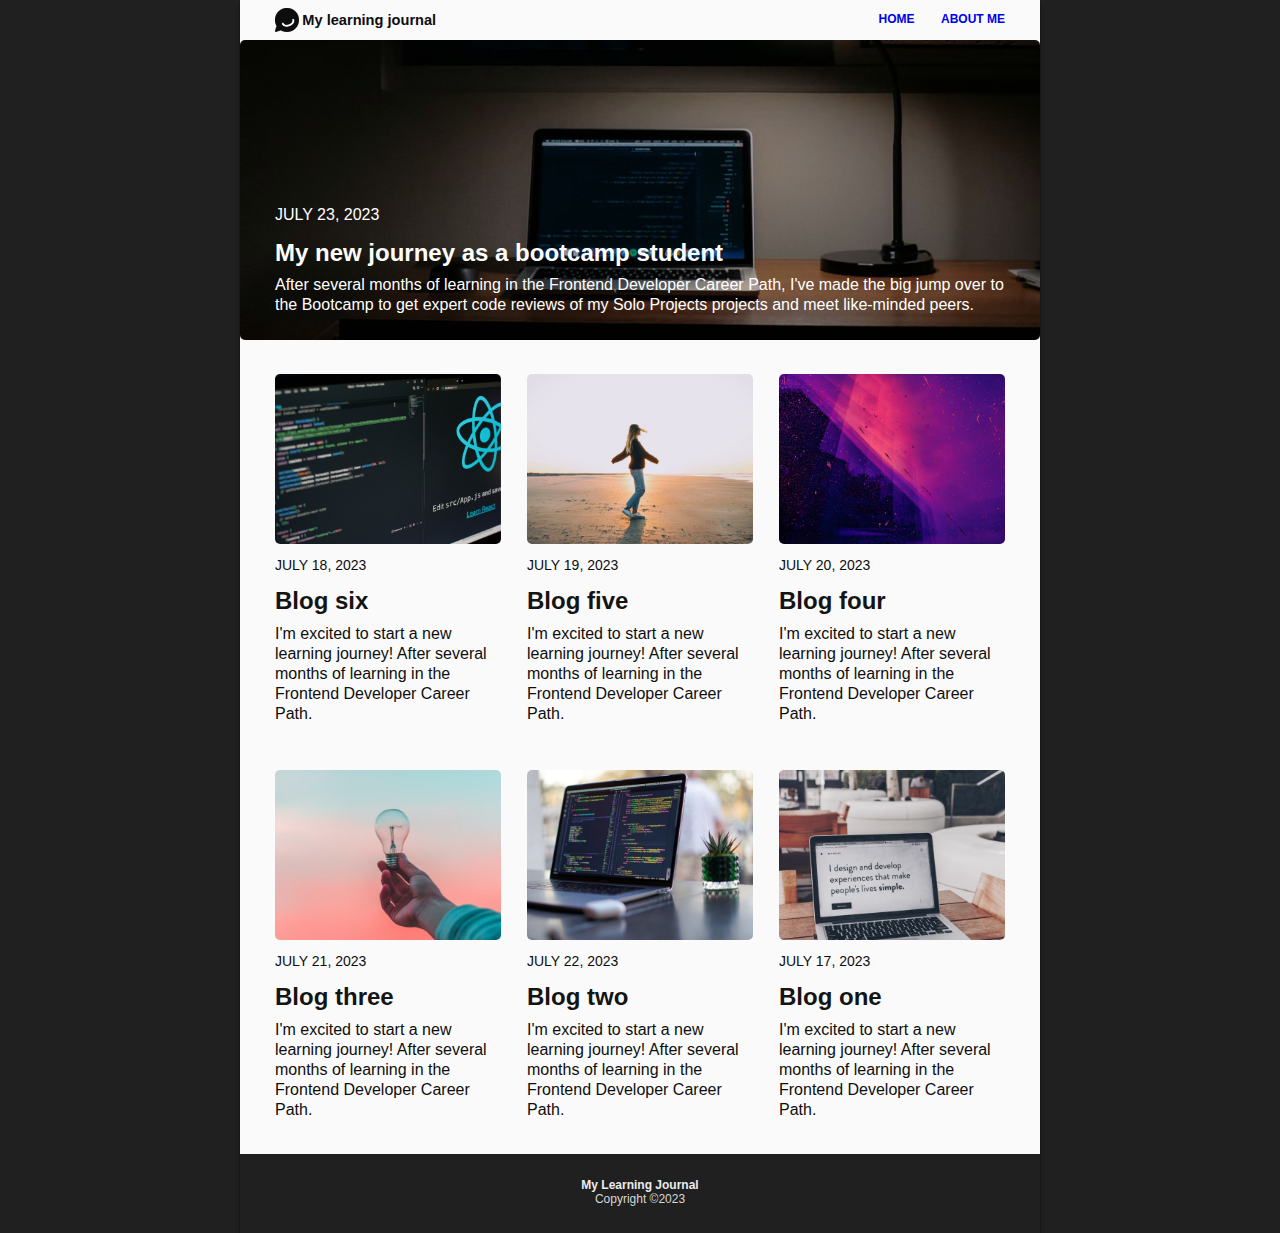
<file: index.html>
<!DOCTYPE html>
<html lang="en">
  <head>
    <meta charset="UTF-8" />
    <meta http-equiv="X-UA-Compatible" content="IE=edge" />
    <meta name="viewport" content="width=device-width, initial-scale=1.0" />
    <title>My Portfolio</title>

    <link rel="stylesheet" href="/css/main.css" />
    <link rel="stylesheet" href="/css/layoutsGrids.css" />
    <link rel="stylesheet" href="/css/navigationBar.css" />
    <link rel="stylesheet" href="/css/index.css" />
  </head>
  <body>
    <div class="index-layoutGrid">
      <header class="headerWithLinks">
        <!--Links and Logo generated by scripts-header.js-->
      </header>

      <section class="latestArticle" id="latestArticle">
        <!--Latest aarticle generated in scripts-articlesList-->
      </section>
      <section class="allArticles-container" id="allArticles-container">
        <!--List of all articles generated in scripts-articlesList-->
      </section>

      <footer class="extraInformation-container">
        <span class="siteNameInFooter">My Learning Journal</span>
        <span class="copyright">Copyright ©2023</span>
      </footer>
    </div>

    <!--Navigation-->
    <script type="module">
      import { generateHeaderContent } from "/scripts/scripts-header.js";
      window.addEventListener("load", function () {
        generateHeaderContent();
      });
    </script>

    <!--Articles-->
    <script type="module">
      import {
        generateLatestArticle,
        generateArticles,
      } from "/scripts/scripts-articlesList.js";
      window.addEventListener("load", function () {
        generateLatestArticle();
        generateArticles();
      });
    </script>
  </body>
</html>
</file>
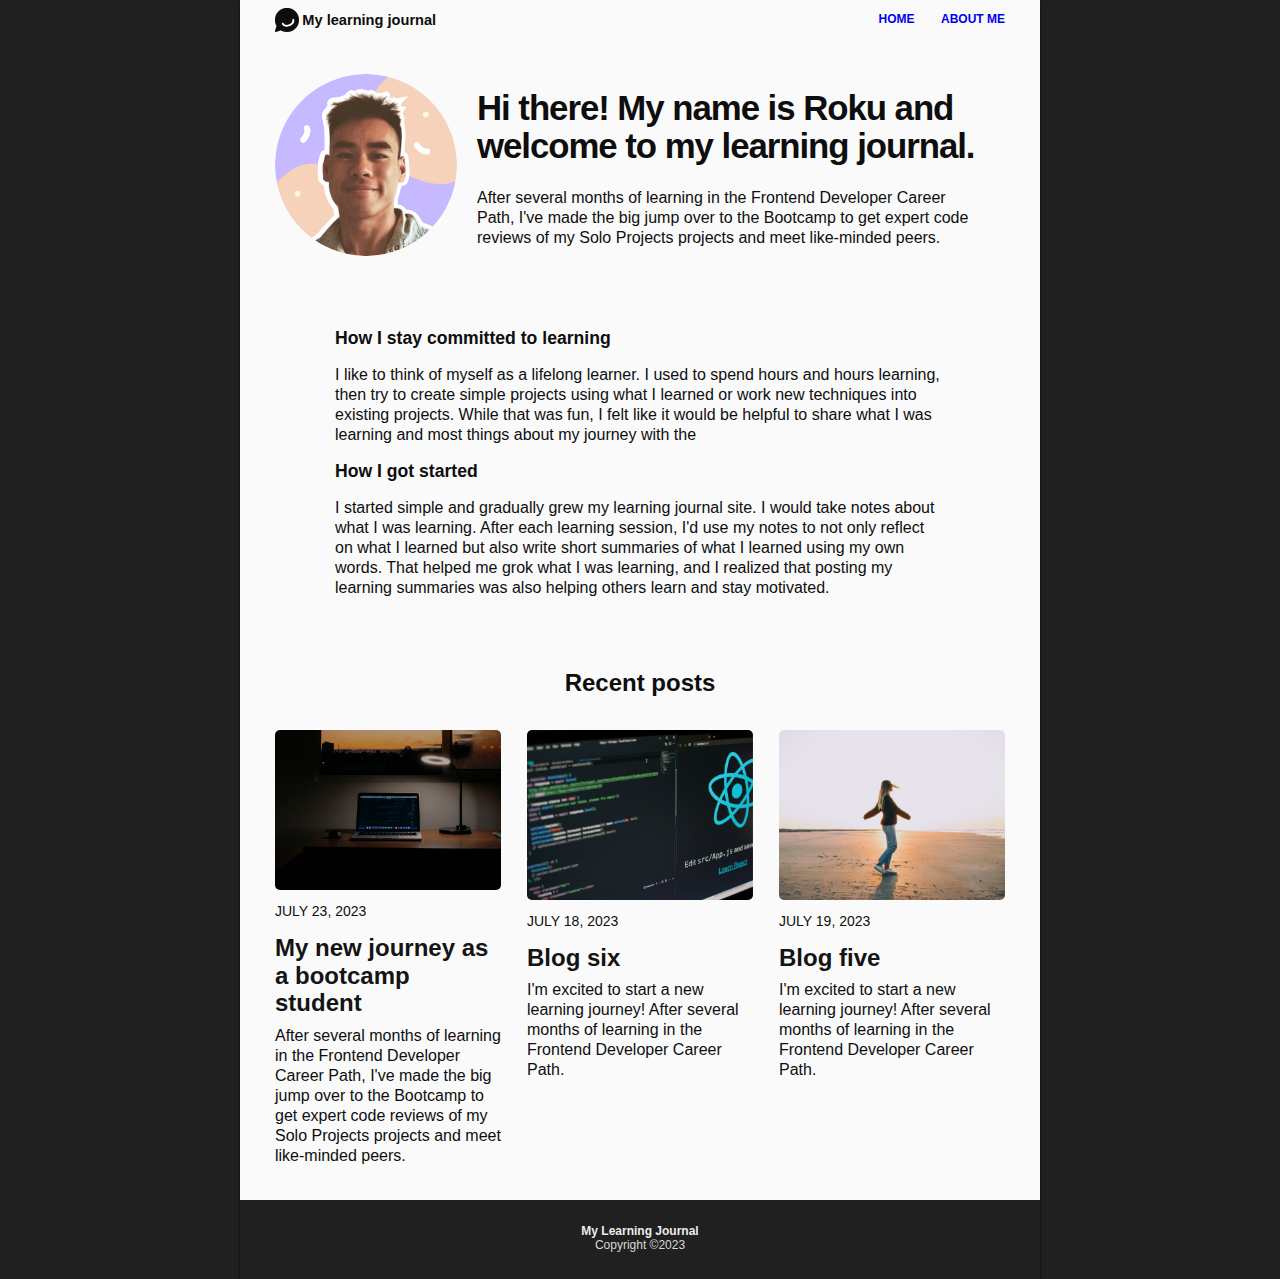
<file: html/aboutMe.html>
<!DOCTYPE html>
<html lang="en">
  <head>
    <meta charset="UTF-8" />
    <meta http-equiv="X-UA-Compatible" content="IE=edge" />
    <meta name="viewport" content="width=device-width, initial-scale=1.0" />
    <title>About me</title>

    <link rel="stylesheet" href="/css/main.css" />
    <link rel="stylesheet" href="/css/layoutsGrids.css" />
    <link rel="stylesheet" href="/css/navigationBar.css" />
    <link rel="stylesheet" href="/css/aboutMe.css" />
  </head>
  <body>
    <body>
      <div class="aboutMe-layoutGrid">
        <header class="headerWithLinks">
          <!--Links and Logo generated by scripts-header.js-->
        </header>

        <section class="aboutMe" id="aboutMe">
          <img src="/Images/aboutMe/myImage.png" alt="smiling face" />
          <div class="aboutMe-shortDescription">
            <h1>
              Hi there! My name is Roku and welcome to my learning journal.
            </h1>
            <p>
              After several months of learning in the Frontend Developer Career
              Path, I've made the big jump over to the Bootcamp to get expert
              code reviews of my Solo Projects projects and meet like-minded
              peers.
            </p>
          </div>
        </section>

        <section class="aboutMe-main" id="aboutMe-main">
          <h2>How I stay committed to learning</h2>
          <p>
            I like to think of myself as a lifelong learner. I used to spend
            hours and hours learning, then try to create simple projects using
            what I learned or work new techniques into existing projects. While
            that was fun, I felt like it would be helpful to share what I was
            learning and most things about my journey with the
          </p>

          <h2>How I got started</h2>
          <p>
            I started simple and gradually grew my learning journal site. I
            would take notes about what I was learning. After each learning
            session, I'd use my notes to not only reflect on what I learned but
            also write short summaries of what I learned using my own words.
            That helped me grok what I was learning, and I realized that posting
            my learning summaries was also helping others learn and stay
            motivated.
          </p>
        </section>
        <span class="recentPosts">Recent posts</span>

        <section class="allArticles-container">
          <!--Generated by script-->
        </section>

        <footer class="extraInformation-container">
          <span class="siteNameInFooter">My Learning Journal</span>
          <span class="copyright">Copyright ©2023</span>
        </footer>
      </div>
      <!--Navigation-->
      <script type="module">
        import { generateHeaderContent } from "/scripts/scripts-header.js";
        window.addEventListener("load", function () {
          generateHeaderContent();
        });
      </script>

      <!--Articles-->
      <script type="module">
        import { generateRequiredNumberOfArticles } from "/scripts/scripts-articlesList.js";
        window.addEventListener("load", function () {
          generateRequiredNumberOfArticles();
        });
      </script>
    </body>
  </body>
</html>
</file>
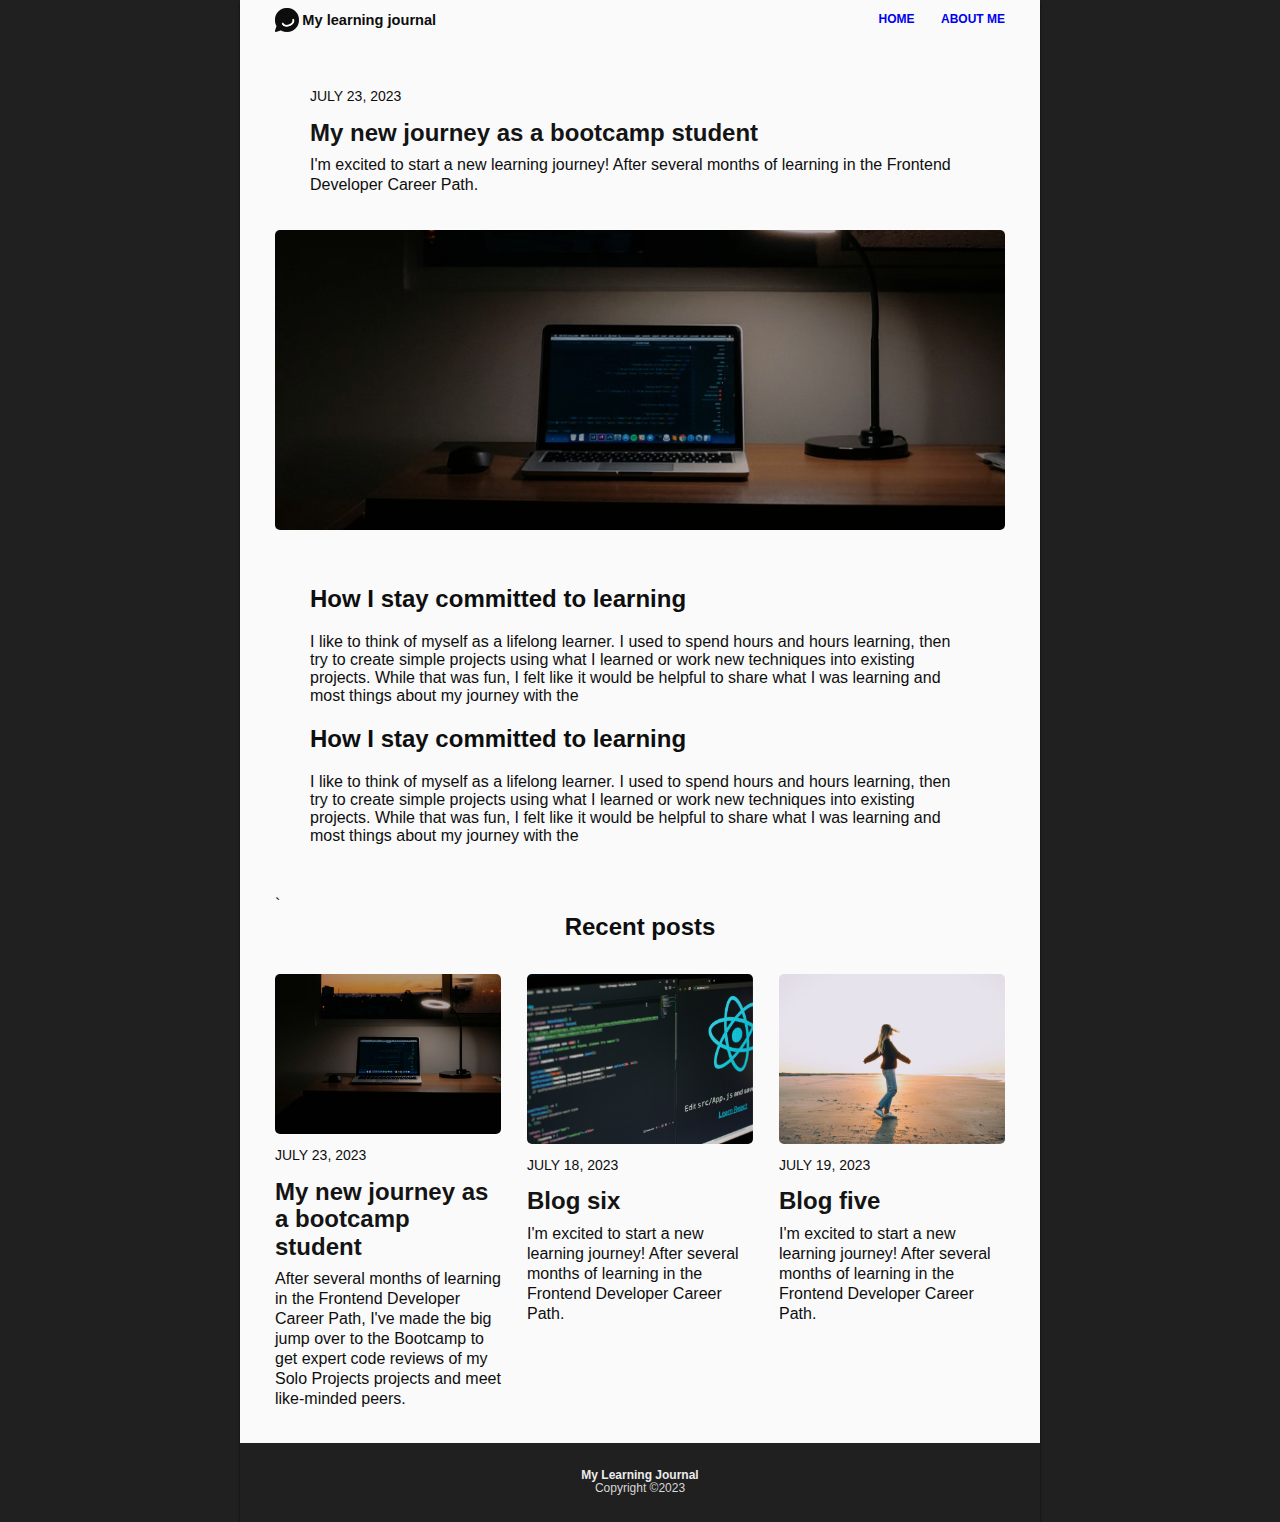
<file: html/article.html>
<!DOCTYPE html>
<html lang="en">
  <head>
    <meta charset="UTF-8" />
    <meta http-equiv="X-UA-Compatible" content="IE=edge" />
    <meta name="viewport" content="width=device-width, initial-scale=1.0" />
    <title>My Portfolio</title>

    <link rel="stylesheet" href="/css/main.css" />
    <link rel="stylesheet" href="/css/layoutsGrids.css" />
    <link rel="stylesheet" href="/css/navigationBar.css" />
    <link rel="stylesheet" href="/css/article.css" />
  </head>
  <body>
    <div class="article-layoutGrid">
      <header class="headerWithLinks">
        <!--Links and Logo generated by scripts-header.js-->
      </header>

      <section class="articleIntroduction">
        <article class="article-container">
          <img
            src="/Images/blog/blog-image-id1.png"
            alt="${articles[articleNumber].imgAlt}"
          />
          <div class="description-container">
            <span class="date">JULY 23, 2023</span>
            <span class="latestArticleTitle"
              >My new journey as a bootcamp student</span
            >
            <span class="latestArticleSumary"
              >I'm excited to start a new learning journey! After several months
              of learning in the Frontend Developer Career Path.</span
            >
          </div>
        </article>

        <section class="description">
          <!--generated in scripts-articlesList-->
          <h2>How I stay committed to learning</h2>
          <p>
            I like to think of myself as a lifelong learner. I used to spend
            hours and hours learning, then try to create simple projects using
            what I learned or work new techniques into existing projects. While
            that was fun, I felt like it would be helpful to share what I was
            learning and most things about my journey with the
          </p>

          <h2>How I stay committed to learning</h2>
          <p>
            I like to think of myself as a lifelong learner. I used to spend
            hours and hours learning, then try to create simple projects using
            what I learned or work new techniques into existing projects. While
            that was fun, I felt like it would be helpful to share what I was
            learning and most things about my journey with the
          </p>
        </section>
        `
      </section>

      <span class="recentPosts">Recent posts</span>

      <section class="allArticles-container" id="allArticles-container">
        <!--List of all articles generated in scripts-articlesList-->
      </section>

      <footer class="extraInformation-container">
        <span class="siteNameInFooter">My Learning Journal</span>
        <span class="copyright">Copyright ©2023</span>
      </footer>
    </div>

    <!--Navigation-->
    <script type="module">
      import { generateHeaderContent } from "/scripts/scripts-header.js";
      window.addEventListener("load", function () {
        generateHeaderContent();
      });
    </script>

    <!--Articles-->
    <script type="module">
      import { generateRequiredNumberOfArticles } from "/scripts/scripts-articlesList.js";
      window.addEventListener("load", function () {
        generateRequiredNumberOfArticles();
      });
    </script>
  </body>
</html>
</file>
<file: css/main.css>
body {
  box-sizing: border-box;
  margin: auto;
  padding: 0;
  color: #0e0e0e;
  background-color: #202020;
  font-family: "Open Sans", sans-serif;
  font-style: normal;
  font-weight: 400;
  min-width: 23.438rem;
  max-width: 800px;
}

a:visited {
  color: inherit;
}

img {
  width: 100%;
  height: auto;
  align-self: center;
  justify-self: center;
  max-height: 300px;
  object-fit: cover;
}

/* Article section*/

.recentPosts {
  font-weight: 700;
  font-size: 1.5rem;
  line-height: 108.2%;
  text-align: center;
  padding-top: 56px;
}

.article-container {
  display: flex;
  flex-direction: column;
}

.article-container img {
  border-radius: 0.3125rem;
}

.description-container {
  display: flex;
  flex-direction: column;
}

.date {
  font-size: 0.875rem;
  line-height: 1.125;
  padding: 1em 0;
}

.latestArticleTitle {
  font-weight: 700;
  font-size: 1.5rem;
  line-height: 1.15;
  color: #141414;
  margin: 0;
  padding: 0;
}

.latestArticleSumary {
  font-size: 1rem;
  line-height: 1.25;
  padding-top: 0.563em;
}

/* End of Article section*/

footer {
  background-color: #202020;
  display: flex;
  align-items: center;
  justify-content: center;
  flex-direction: column;
  font-size: 0.75rem;
  font-style: normal;
  height: 6.563em;
}

.siteNameInFooter {
  color: #ececec;
  line-height: 0.813em;
  font-weight: 700;
  padding: 0.125em;
}

.copyright {
  color: #d7d7d7;
  line-height: 0.938em;
  padding: 0.125em;
}
</file>
<file: css/layoutsGrids.css>
:root {
  --sideGapWidthMin: 20px;
  --sideGapWidthMax: 35px;
}

/*** INDEX ****/
.index-layoutGrid {
  background-color: #fafafa;
  box-shadow: 0px 2px 2px 0 rgba(0, 0, 0, 0.8);
  display: grid;
  grid-template-columns:
    minmax(var(--sideGapWidthMin), var(--sideGapWidthMax))
    1fr
    1fr
    1fr
    minmax(var(--sideGapWidthMin), var(--sideGapWidthMax));

  grid-template-rows: auto auto 1fr auto;

  grid-template-areas:
    ". header header header ."
    "lastArticle lastArticle lastArticle lastArticle lastArticle"
    ". allArticles allArticles allArticles ."
    "footer footer footer footer footer";
}

.allArticles-container {
  grid-area: allArticles;
  display: grid;
  grid-template-columns: repeat(auto-fill, minmax(200px, 1fr));
  grid-column-gap: 1.625rem;
  grid-row-gap: 2.875rem;
  padding: min(2.125em, max(3.5rem, 5%)) 0;
  justify-content: space-between;
}

/*** About Me ****/

.aboutMe-layoutGrid {
  background-color: #fafafa;
  box-shadow: 0px 2px 2px 0 rgba(0, 0, 0, 0.8);
  display: grid;
  grid-template-columns:
    minmax(var(--sideGapWidthMin), var(--sideGapWidthMax))
    1fr
    1fr
    1fr
    minmax(var(--sideGapWidthMin), var(--sideGapWidthMax));

  grid-template-rows: auto auto auto auto 1fr auto;

  grid-template-areas:
    ". header header header ."
    ". aboutMe aboutMe aboutMe ."
    ". aboutMe-main aboutMe-main aboutMe-main ."
    "Title Title Title Title Title"
    ". allArticles allArticles allArticles ."
    "footer footer footer footer footer";
}

/*** Article ****/

.article-layoutGrid {
  background-color: #fafafa;
  box-shadow: 0px 2px 2px 0 rgba(0, 0, 0, 0.8);
  display: grid;
  grid-template-columns:
    minmax(var(--sideGapWidthMin), var(--sideGapWidthMax))
    1fr
    1fr
    1fr
    minmax(var(--sideGapWidthMin), var(--sideGapWidthMax));

  grid-template-rows: auto auto auto auto 1fr auto;

  grid-template-areas:
    ". header header header ."
    ". articleIntroduction articleIntroduction articleIntroduction ."
    ". description description description ."
    "Title Title Title Title Title"
    ". allArticles allArticles allArticles ."
    "footer footer footer footer footer";
}
</file>
<file: css/navigationBar.css>
/* ==== HEADER ==== */
.headerWithLinks {
  display: flex;
  align-items: center;
  justify-content: space-between;
  min-height: fit-content;
  max-height: fit-content;
  padding: 0.5rem 0;
}

/* Logo Container*/
.logo-container {
  display: flex;
  align-items: center;
}

.logo-container img {
  height: 1.5rem;
  width: 1.5rem;
}

.blogName {
  font-size: 0.913rem;
  font-style: normal;
  font-weight: 700;
  padding-left: 0.23em;
}

/*Links Container*/
.links-container {
  display: flex;
  width: fit-content;
  justify-content: flex-end;
}

.links-container a {
  font-size: 0.75rem;
  font-weight: 600;
  line-height: 0.94;
  margin-left: 2.2em;
  text-decoration: none;
  width: max-content;
}
</file>
<file: css/index.css>
.headerWithLinks {
  grid-area: header;
}

.latestArticle {
  grid-area: lastArticle;
  box-sizing: border-box;
  position: relative;
  color: #ffff;
  height: min-content;
}

.latestArticle .description-container {
  position: absolute;
  bottom: 25px;
  padding: 0 35px;
}

.latestArticle .description-container .date {
  font-size: clamp(0.75rem, calc(1vw + 0.5rem), 1rem);
}

.latestArticle .description-container .latestArticleTitle {
  color: #ffff;
  font-size: 1.5rem;
  line-height: 1.1;
}

footer {
  grid-area: footer;
}

@media (max-width: 1024px) {
  .latestArticle .description-container .latestArticleTitle {
    font-size: 2rem;
    line-height: 1.1;
  }

  .latestArticle .description-container .latestArticleSumary {
    font-size: 0.8em;
  }
}
</file>
<file: css/aboutMe.css>
h1 {
  font-weight: 700;
  font-size: 2.175rem;
  line-height: 108.2%;
  letter-spacing: -0.03em;
}

h2 {
  font-size: 1.1rem;
  font-weight: bolder;
}

p {
  font-size: 1rem;
  line-height: 1.25em;
}

.headerWithLinks {
  grid-area: header;
}

.aboutMe {
  grid-area: aboutMe;
  display: flex;
  flex-direction: column;
  justify-content: center;
  align-items: center;
  padding-top: 1.625rem;
  padding-bottom: 3.125rem;
}

.aboutMe img {
  border-radius: 50%;
  max-height: 11.375rem;
  max-width: 11.375rem;
}

.aboutMe-main {
  grid-area: aboutMe-main;
  padding: 0;
  margin: 0;
}

.recentPosts {
  grid-area: Title;
}

.extraInformation-container {
  grid-area: footer;
}

@media (min-width: 480px) {
  .aboutMe-main {
    padding: 0 60px;
  }
}

@media (min-width: 768px) {
  .aboutMe {
    flex-direction: row;
  }
  .aboutMe-shortDescription {
    padding: 0 20px;
  }
}
</file>
<file: css/article.css>
.headerWithLinks {
  grid-area: header;
}

.articleIntroduction {
  grid-area: articleIntroduction;
}
.articleIntroduction .description-container,
.description {
  padding: 35px 0px;
}

.description {
  grid-area: description;
}

.recentPosts {
  grid-area: Title;
  padding: 0;
}

.articleIntroduction .article-container {
  flex-direction: column-reverse;
}

.extraInformation-container {
  grid-area: footer;
}

@media (min-width: 768px) {
  .articleIntroduction .description-container,
  .description {
    padding: 35px 35px;
  }
}
</file>
